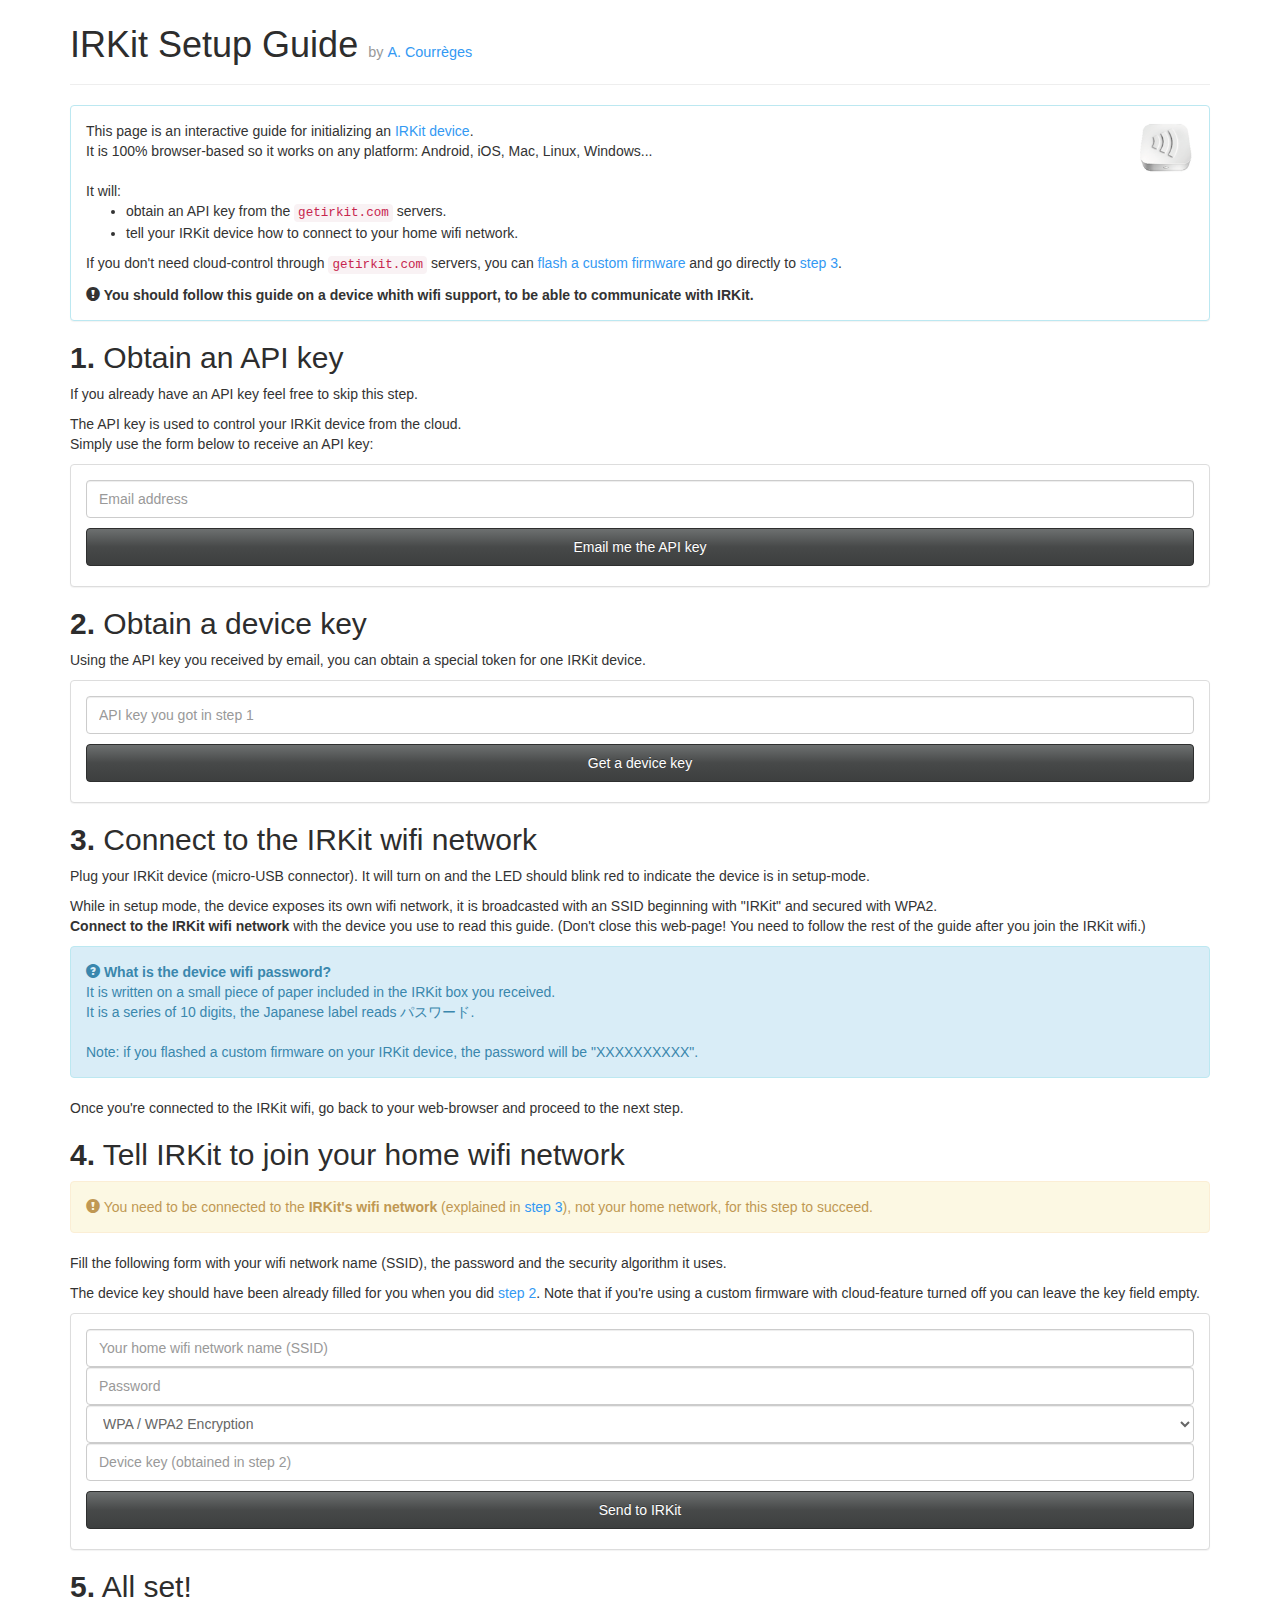
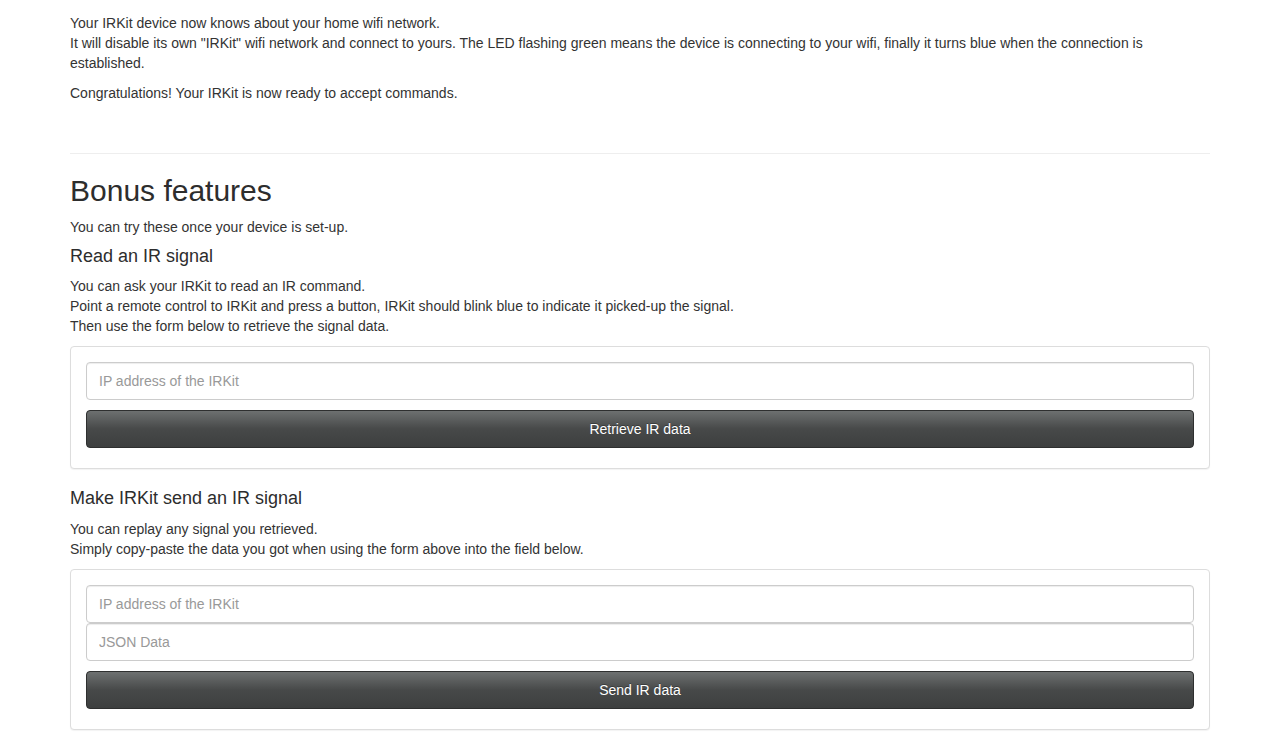
<file: public/setup.html>
<!DOCTYPE html>
<html lang="en">
  <head>
    <meta charset="utf-8">
    <meta http-equiv="X-UA-Compatible" content="IE=edge">
    <meta name="viewport" content="width=device-width, initial-scale=1, maximum-scale=1, user-scalable=no" />
    <title>IRKit Setup Guide</title>

    <!-- Bootstrap -->
    <link href="lib/bootstrap/css/bootstrap.min.css" rel="stylesheet">
    <!-- Theme -->
    <link href="lib/bootstrap/css/spacelab.min.css" rel="stylesheet">

    <style>
      body {
        color: #333;
      }
      .page-header {
        margin-top: 0px;
      }
    </style>
    
    <!-- HTML5 shim and Respond.js for IE8 support of HTML5 elements and media queries -->
    <!-- WARNING: Respond.js doesn't work if you view the page via file:// -->
    <!--[if lt IE 9]>
      <script src="https://oss.maxcdn.com/html5shiv/3.7.2/html5shiv.min.js"></script>
      <script src="https://oss.maxcdn.com/respond/1.4.2/respond.min.js"></script>
    <![endif]-->
    
  </head>
  <body role="document">
    
    <div class="container" role="main" style="margin-top: 5px;">
    
    <div class="page-header">
      <h1>IRKit Setup Guide <small style="font-size: 40%;">by&nbsp;<a href="http://www.adriancourreges.com">A.&nbsp;Courrèges</a></small></h1>
    </div>
    
    <div class="panel panel-info">
      <div class="panel-body">
      	<img src="img/irkit_clipart.png" style="float: right; width: 4em; margin-left: 1em;" />
        This page is an interactive guide for initializing an <a href="http://getirkit.com/en/">IRKit device</a>. <br/>
        It is 100% browser-based so it works on any platform: Android, iOS, Mac, Linux, Windows...
        <br/><br/>
        It will:<br/>
        <ul>
          <li>obtain an API key from the <code>getirkit.com</code> servers.</li>
          <li>tell your IRKit device how to connect to your home wifi network.</li>
        </ul>
        
        <p>
         If you don't need cloud-control through <code>getirkit.com</code> servers, you can 
         <a href="http://www.adriancourreges.com/blog/2015/02/01/customizing-irkit-firmware-led-and-offline-mode/">flash a custom firmware</a> and 
         go directly to <a href="#step3">step&nbsp;3</a>.
         </p>
        <strong>
	      <span class="glyphicon glyphicon-exclamation-sign" aria-hidden="true"></span> You should follow this guide on a device whith wifi support, to be able to communicate with IRKit.
	    </strong>
      </div>
    </div>
    
    
    
    <a name="step1"><h2><strong>1.</strong> Obtain an API key</h2></a>

    <p>
    If you already have an API key feel free to skip this step.
    </p>
    <p>
    The API key is used to control your IRKit device from the cloud.</br>
    Simply use the form below to receive an API key:
    </p>
    
    <div class="panel panel-default">
      <div class="panel-body">
        <form class="form-signin" onsubmit="Setup.sendKeyByMail(); return false;">
          <label for="inputEmail" class="sr-only">Email address</label>
          <input type="email" id="inputEmail" class="form-control" placeholder="Email address" required>
          <button type="submit" class="btn btn-default btn-block" style="margin-top: 10px;" >Email me the API key</button>
        </form>
        <div id="keyByEmailFeedback" style="margin-top: 5px;"></div>
      </div>
    </div>
    
    <a name="step2"><h2><strong>2.</strong> Obtain a device key</h2></a>

    <p>
    Using the API key you received by email, you can obtain a special token for one IRKit device. 
    </p>
    
    <div class="panel panel-default">
      <div class="panel-body">
        <form class="form-signin" onsubmit="Setup.sendClientKey(); return false;">
          <label for="inputAPIKey" class="sr-only">API key you got in step 1</label>
          <input type="text" id="inputAPIKey" class="form-control" placeholder="API key you got in step 1" required>
          <button type="submit" class="btn btn-default btn-block" style="margin-top: 10px;" >Get a device key</button>
        </form>
        <div id="deviceKeyFeedback" style="margin-top: 5px;"></div>
      </div>
    </div>
    
    <a name="step3"><h2 ><strong>3.</strong> Connect to the IRKit wifi network</h2></a>
    
    <p>
    Plug your IRKit device (micro-USB connector). It will turn on and the LED should blink red to indicate the device is in setup-mode.
    </p>
    
    <p>
    While in setup mode, the device exposes its own wifi network, it is broadcasted with an SSID beginning with "IRKit" and secured with WPA2.<br/>
    <strong>Connect to the IRKit wifi network</strong> with the device you use to read this guide. (Don't close this web-page! You need to follow the rest of the guide after you join the IRKit wifi.) 
    </p>
    
        
    <div class="alert alert-info" role="alert">
      <span class="glyphicon glyphicon-question-sign" aria-hidden="true"></span> <strong>What is the device wifi password?</strong><br/>
      It is written on a small piece of paper included in the IRKit box you received. <br/>
      It is a series of 10 digits, the Japanese label reads パスワード.<br/><br/>
      
      Note: if you flashed a custom firmware on your IRKit device, the password will be "XXXXXXXXXX".
    </div>
    
    Once you're connected to the IRKit wifi, go back to your web-browser and proceed to the next step.
    
    <a name="step4"><h2><strong>4.</strong> Tell IRKit to join your home wifi network</h2></a>
    
    <div class="alert alert-warning" role="alert">
      <span class="glyphicon glyphicon-exclamation-sign" aria-hidden="true"></span> 
      You need to be connected to the <strong>IRKit's wifi network</strong> (explained in <a href="#step3">step&nbsp;3</a>), not your home network, for this step to succeed.
    </div>
    
    <p>
    Fill the following form with your wifi network name (SSID), the password and the security algorithm it uses.
    </p>
    <p>
    The device key should have been already filled for you when you did <a href="#step2">step&nbsp;2</a>. Note that if you're using a custom firmware 
    with cloud-feature turned off you can leave the key field empty.
    </p>
    
    <div class="panel panel-default">
      <div class="panel-body">
        <form class="form-signin" onsubmit="Setup.sendWifiConfiguration(); return false;">
          <label for="inputSSID" class="sr-only">Your home wifi network name (SSID)</label>
          <input type="text" id="inputSSID" class="form-control" placeholder="Your home wifi network name (SSID)" required>
          
          <label for="inputPassword" class="sr-only">Password</label>
          <input type="password" id="inputPassword" class="form-control" placeholder="Password" required>
          
           <select id="inputSecurity" class="form-control">
              <option value="0">WPA / WPA2 Encryption</option>
              <option value="1">WEP Encryption</option>
              <option value="2">Open</option>
          </select> 
          
          <label for="inputDeviceKey" class="sr-only">API key (obtained in step 1)</label>
          <input type="text" id="inputDeviceKey" class="form-control" placeholder="Device key (obtained in step 2)">
          
          <button type="submit" class="btn btn-default btn-block" style="margin-top: 10px;" >Send to IRKit</button>
        </form>
        <div id="sendWifiConfigFeedback" style="margin-top: 5px;"></div>
      </div>
    </div>
    
    <a name="step5"><h2><strong>5.</strong> All set!</h2></a>
    
    <p>
    Your IRKit device now knows about your home wifi network. <br/> It will disable its own "IRKit" wifi network and connect 
    to yours. The LED flashing green means the device is connecting to your wifi, finally it turns blue when the connection 
    is established.
    </p>
    <p>
    Congratulations! Your IRKit is now ready to accept commands. 
    </p>
    
    <br/>
    <hr/>
    
    <a name="bonus_feature"><h2>Bonus features</h2></a>
    
    You can try these once your device is set-up. 
    
    <a name="read_ir"><h4>Read an IR signal</h4></a>

    <p>
    You can ask your IRKit to read an IR command. <br/>
    Point a remote control to IRKit and press a button, IRKit should blink blue
    to indicate it picked-up the signal. <br/>
    Then use the form below to retrieve the signal data.
    </p>
    
    <div class="panel panel-default">
      <div class="panel-body">
        <form class="form-signin" onsubmit="Setup.readIRSignal(); return false;">
          <label for="inputDeviceIPRead" class="sr-only">IP address of the IRKit</label>
          <input type="text" id="inputDeviceIPRead" class="form-control" placeholder="IP address of the IRKit" required>
          <button type="submit" class="btn btn-default btn-block" style="margin-top: 10px;" >Retrieve IR data</button>
        </form>
        <div id="readIRFeedback" style="margin-top: 5px;"></div>
      </div>
    </div>
    
    <a name="read_ir"><h4>Make IRKit send an IR signal</h4></a>

    <p>
    You can replay any signal you retrieved. <br/>
    Simply copy-paste the data you got when using the form above into the field below.
    </p>
    
    <div class="panel panel-default">
      <div class="panel-body">
        <form class="form-signin" onsubmit="Setup.sendIRSignal(); return false;">
          <label for="inputDeviceIPSend" class="sr-only">IP address of the IRKit</label>
          <input type="text" id="inputDeviceIPSend" class="form-control" placeholder="IP address of the IRKit" required>
          <label for="jsonDataSend" class="sr-only">JSON Data</label>
          <input type="text" id="jsonDataSend" class="form-control" placeholder="JSON Data" required>
          <button type="submit" class="btn btn-default btn-block" style="margin-top: 10px;" >Send IR data</button>
        </form>
        <div id="sendIRFeedback" style="margin-top: 5px;"></div>
      </div>
    </div>
    

    <!-- jQuery (necessary for Bootstrap's JavaScript plugins) -->
    <script src="lib/jquery/jquery.min.js"></script>
    <!-- Include all compiled plugins (below), or include individual files as needed -->
    <script src="lib/bootstrap/js/bootstrap.min.js"></script>
    
    <script src="lib/irkit/keyserializer.js"></script>
    <script src="js/Setup.js"></script>
    
  </body>
</html>
</file>
